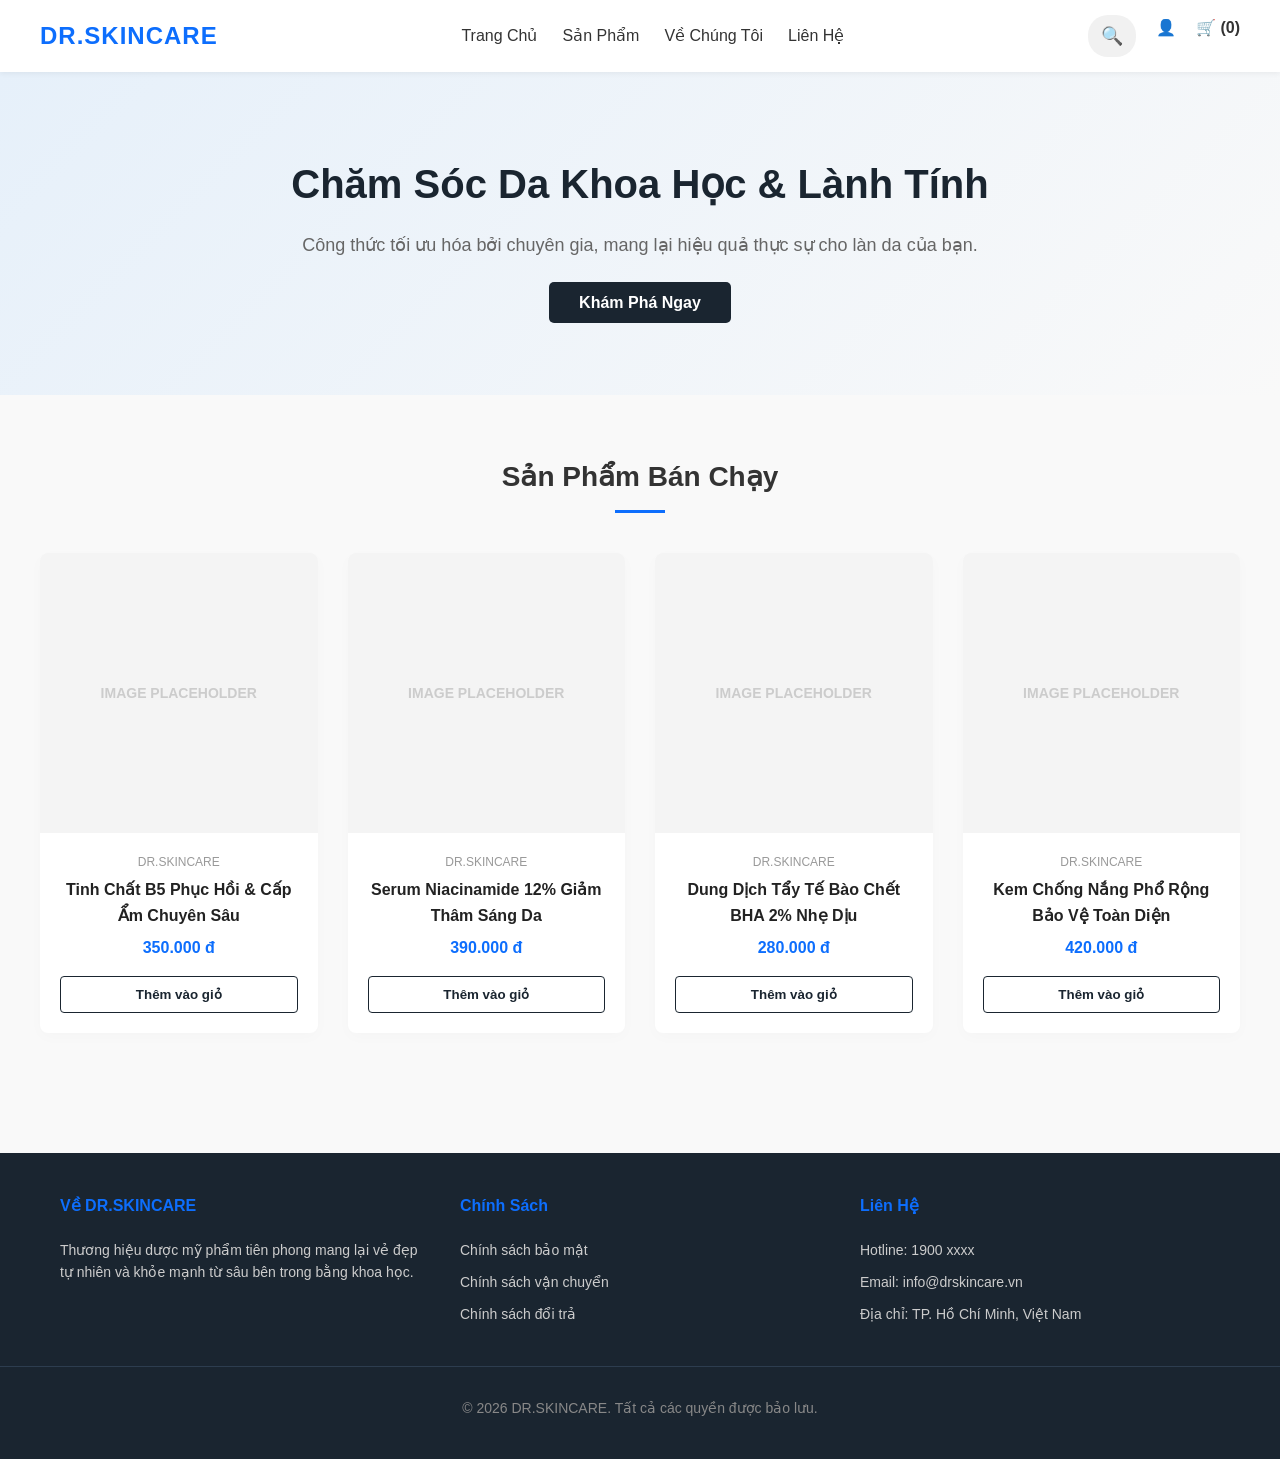
<file: index.html>
<!DOCTYPE html>
<html lang="vi">
<head>
    <meta charset="UTF-8">
    <meta name="viewport" content="width=device-width, initial-scale=1.0">
    <link rel="stylesheet" href="style.css">
    <!-- Giao Diện Cửa Hàng Mỹ Phẩm Dược Mỹ Phẩm -->
    <title>Trang Chủ</title>
    
</head>
<body>

    <header>
    <div class="container navbar">
        <div class="logo">DR.SKINCARE</div>

        <ul class="nav-links">
            <li><a href="./index.html" target="_self">Trang Chủ</a></li>
            <li><a href="./product.html">Sản Phẩm</a></li>
            <li><a href="#">Về Chúng Tôi</a></li>
            <li><a href="#">Liên Hệ</a></li>
        </ul>

        <div class="nav-icons">
            <div class="search-box">
                <input type="text" class="search-input" placeholder="Tìm kiếm...">
                <button class="search-btn">🔍</button>
            </div>
            <!-- thêm icon tài khoản -->
            <a href="#" class="account-btn">👤</a>

            <a href="./order.html" class="cart-btn">🛒 (0)</a>
        </div>
    </div>
</header>

    <section class="hero">
        <div class="container hero-content">
            <h1>Chăm Sóc Da Khoa Học & Lành Tính</h1>
            <p>Công thức tối ưu hóa bởi chuyên gia, mang lại hiệu quả thực sự cho làn da của bạn.</p>
            <a href="#" class="btn-shop">Khám Phá Ngay</a>
        </div>
    </section>

    <section class="products-section container">
        <h2 class="section-title">Sản Phẩm Bán Chạy</h2>
        
        <div class="product-grid">
            
            <div class="product-card">
                <div class="product-image"></div>
                <div class="product-info">
                    <span class="product-brand">Dr.Skincare</span>
                    <h3 class="product-name">Tinh Chất B5 Phục Hồi & Cấp Ẩm Chuyên Sâu</h3>
                    <div class="product-price">350.000 đ</div>
                    <button class="btn-add-cart">Thêm vào giỏ</button>
                </div>
            </div>

            <div class="product-card">
                <div class="product-image"></div>
                <div class="product-info">
                    <span class="product-brand">Dr.Skincare</span>
                    <h3 class="product-name">Serum Niacinamide 12% Giảm Thâm Sáng Da</h3>
                    <div class="product-price">390.000 đ</div>
                    <button class="btn-add-cart">Thêm vào giỏ</button>
                </div>
            </div>

            <div class="product-card">
                <div class="product-image"></div>
                <div class="product-info">
                    <span class="product-brand">Dr.Skincare</span>
                    <h3 class="product-name">Dung Dịch Tẩy Tế Bào Chết BHA 2% Nhẹ Dịu</h3>
                    <div class="product-price">280.000 đ</div>
                    <button class="btn-add-cart">Thêm vào giỏ</button>
                </div>
            </div>

            <div class="product-card">
                <div class="product-image"></div>
                <div class="product-info">
                    <span class="product-brand">Dr.Skincare</span>
                    <h3 class="product-name">Kem Chống Nắng Phổ Rộng Bảo Vệ Toàn Diện</h3>
                    <div class="product-price">420.000 đ</div>
                    <button class="btn-add-cart">Thêm vào giỏ</button>
                </div>
            </div>

        </div>
    </section>

    <footer>
        <div class="container footer-grid">
            <div class="footer-col">
                <h4>Về DR.SKINCARE</h4>
                <p style="color: #ccc;">Thương hiệu dược mỹ phẩm tiên phong mang lại vẻ đẹp tự nhiên và khỏe mạnh từ sâu bên trong bằng khoa học.</p>
            </div>
            <div class="footer-col">
                <h4>Chính Sách</h4>
                <ul>
                    <li><a href="#">Chính sách bảo mật</a></li>
                    <li><a href="#">Chính sách vận chuyển</a></li>
                    <li><a href="#">Chính sách đổi trả</a></li>
                </ul>
            </div>
            <div class="footer-col">
                <h4>Liên Hệ</h4>
                <ul>
                    <li>Hotline: 1900 xxxx</li>
                    <li>Email: info@drskincare.vn</li>
                    <li>Địa chỉ: TP. Hồ Chí Minh, Việt Nam</li>
                </ul>
            </div>
        </div>
        <div class="footer-bottom">
            &copy; 2026 DR.SKINCARE. Tất cả các quyền được bảo lưu.
        </div>
    </footer>

</body>
</html>
</file>
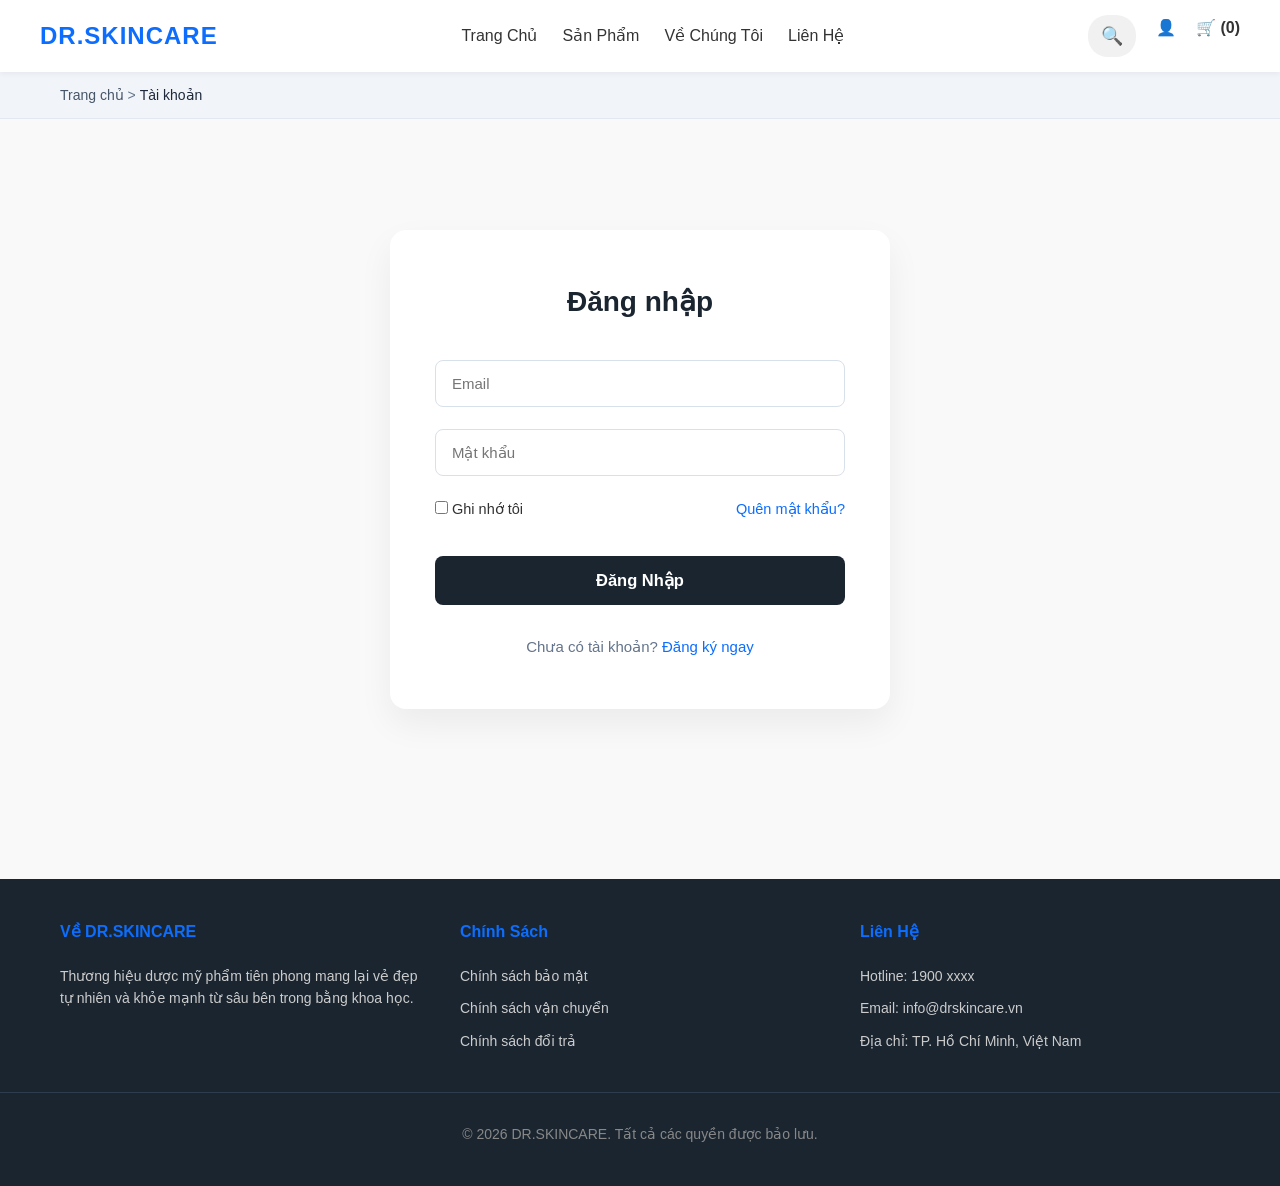
<file: login.html>
<!DOCTYPE html>
<html lang="vi">
<head>
    <meta charset="UTF-8">
    <meta name="viewport" content="width=device-width, initial-scale=1.0">
    <title>Tài Khoản | DR.SKINCARE</title>
    <link rel="stylesheet" href="style.css">
</head>
<body>
    <!-- Header giống các trang khác -->
    <header>
        <div class="container navbar">
            <div class="logo">DR.SKINCARE</div>
            <ul class="nav-links">
                <li><a href="./index.html">Trang Chủ</a></li>
                <li><a href="./product.html">Sản Phẩm</a></li>
                <li><a href="#">Về Chúng Tôi</a></li>
                <li><a href="#">Liên Hệ</a></li>
            </ul>
            <div class="nav-icons">
                <div class="search-box">
                    <input type="text" class="search-input" placeholder="Tìm kiếm...">
                    <button class="search-btn">🔍</button>
                </div>
                <a href="./login.html" class="account-btn">👤</a>
                <a href="./order.html" class="cart-btn">🛒 (0)</a>
            </div>
        </div>
    </header>

    <div class="breadcrumb-container">
        <div class="container breadcrumb">
            <a href="./index.html">Trang chủ</a> &gt; <span>Tài khoản</span>
        </div>
    </div>

    <main class="account-page">
        <div class="account-container">
            <!-- ĐÃ XÓA PHẦN AUTH-TABS Ở ĐÂY ĐỂ GIAO DIỆN GỌN GÀNG HƠN -->

            <!-- Form Đăng Nhập -->
            <div id="login-form" class="auth-form">
                <h2>Đăng nhập</h2>
                <div class="form-group">
                    <input type="email" placeholder="Email" required class="form-control">
                </div>
                <div class="form-group">
                    <input type="password" placeholder="Mật khẩu" required class="form-control">
                </div>
                <div class="flex-between">
                    <label><input type="checkbox"> Ghi nhớ tôi</label>
                    <a href="#" id="forgot-link" class="forgot-link">Quên mật khẩu?</a>
                </div>
                <button type="submit" class="btn-primary">Đăng Nhập</button>
                <p class="switch-text">Chưa có tài khoản? <a href="#" class="switch-to-register">Đăng ký ngay</a></p>
            </div>

            <!-- Form Đăng Ký -->
            <div id="register-form" class="auth-form hidden">
                <h2>Đăng ký tài khoản</h2>
                <div class="form-group">
                    <input type="text" placeholder="Họ và tên" required class="form-control">
                </div>
                <div class="form-group">
                    <input type="email" placeholder="Email" required class="form-control">
                </div>
                <div class="form-group">
                    <input type="tel" placeholder="Số điện thoại" required class="form-control">
                </div>
                <div class="form-group">
                    <input type="password" placeholder="Mật khẩu" required class="form-control">
                </div>
                <div class="form-group">
                    <input type="password" placeholder="Nhập lại mật khẩu" required class="form-control">
                </div>
                <button type="submit" class="btn-primary">Đăng Ký</button>
                <p class="switch-text">Đã có tài khoản? <a href="#" class="switch-to-login">Đăng nhập</a></p>
            </div>

            <!-- Form Quên mật khẩu -->
            <div id="forgot-form" class="auth-form hidden">
                <h2>Quên mật khẩu</h2>
                <p class="form-description">Nhập email của bạn để nhận link đặt lại mật khẩu.</p>
                <div class="form-group">
                    <input type="email" placeholder="Email" required class="form-control">
                </div>
                <button type="submit" class="btn-primary">Gửi link đặt lại mật khẩu</button>
                <p class="switch-text"><a href="#" id="back-to-login">Quay lại đăng nhập</a></p>
            </div>
        </div>
    </main>

    <footer>
        <div class="container footer-grid">
            <div class="footer-col">
                <h4>Về DR.SKINCARE</h4>
                <p style="color: #ccc;">Thương hiệu dược mỹ phẩm tiên phong mang lại vẻ đẹp tự nhiên và khỏe mạnh từ sâu bên trong bằng khoa học.</p>
            </div>
            <div class="footer-col">
                <h4>Chính Sách</h4>
                <ul>
                    <li><a href="#">Chính sách bảo mật</a></li>
                    <li><a href="#">Chính sách vận chuyển</a></li>
                    <li><a href="#">Chính sách đổi trả</a></li>
                </ul>
            </div>
            <div class="footer-col">
                <h4>Liên Hệ</h4>
                <ul>
                    <li>Hotline: 1900 xxxx</li>
                    <li>Email: info@drskincare.vn</li>
                    <li>Địa chỉ: TP. Hồ Chí Minh, Việt Nam</li>
                </ul>
            </div>
        </div>
        <div class="footer-bottom">
            &copy; 2026 DR.SKINCARE. Tất cả các quyền được bảo lưu.
        </div>
    </footer>

    <script>
        // Quản lý chuyển đổi form trực tiếp qua hàm điều hướng
        const forms = {
            login: document.getElementById('login-form'),
            register: document.getElementById('register-form'),
            forgot: document.getElementById('forgot-form')
        };

        function switchForm(targetForm) {
            // Ẩn tất cả các form
            Object.values(forms).forEach(form => form.classList.add('hidden'));
            // Hiển thị form được chọn
            forms[targetForm].classList.remove('hidden');
        }

        // Sự kiện khi nhấn "Đăng ký ngay" tại form Đăng Nhập
        document.querySelectorAll('.switch-to-register').forEach(link => {
            link.addEventListener('click', (e) => {
                e.preventDefault();
                switchForm('register');
            });
        });

        // Sự kiện khi nhấn "Đăng nhập" tại form Đăng Ký
        document.querySelectorAll('.switch-to-login').forEach(link => {
            link.addEventListener('click', (e) => {
                e.preventDefault();
                switchForm('login');
            });
        });

        // Sự kiện khi nhấn "Quên mật khẩu?"
        document.getElementById('forgot-link').addEventListener('click', (e) => {
            e.preventDefault();
            switchForm('forgot');
        });

        // Sự kiện khi nhấn "Quay lại đăng nhập" tại form Quên Mật Khẩu
        document.getElementById('back-to-login').addEventListener('click', (e) => {
            e.preventDefault();
            switchForm('login');
        });
    </script>
</body>
</html>
</file>
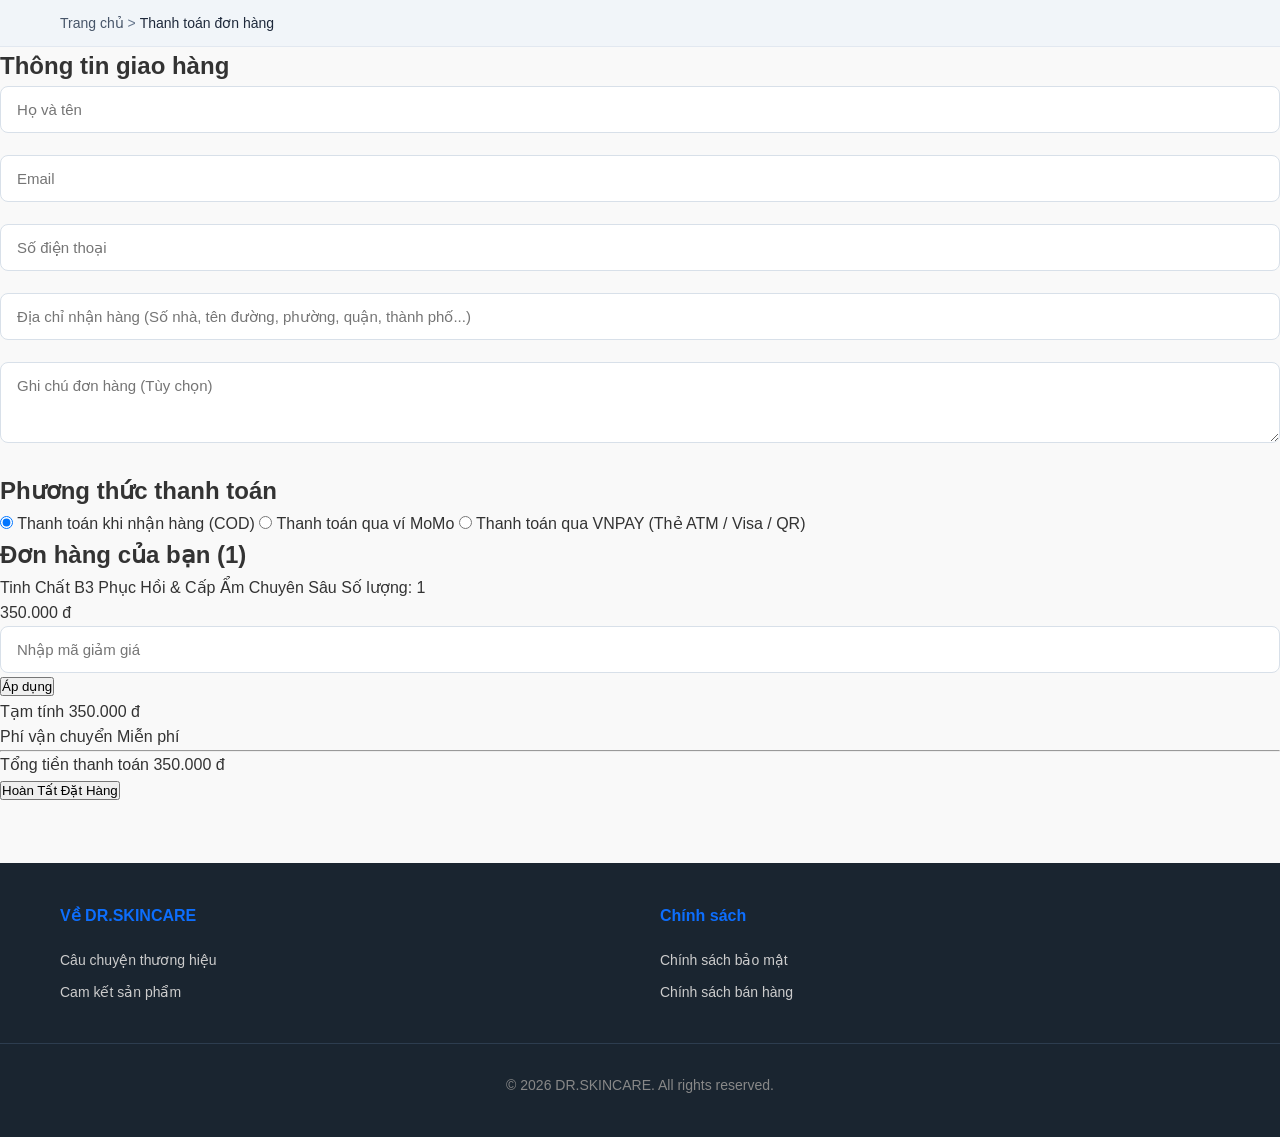
<file: order.html>
<!DOCTYPE html>
<html lang="vi">
<head>
    <meta charset="UTF-8">
    <meta name="viewport" content="width=device-width, initial-scale=1.0">
    <title>Thanh Toán | DR.SKINCARE</title>
    <link rel="stylesheet" href="style.css">
</head>
<body>
    <div class="breadcrumb-container">
        <div class="breadcrumb">
            <a href="./index.html">Trang chủ</a> &gt; <span>Thanh toán đơn hàng</span>
        </div>
    </div>

    <main class="checkout-page-layout">
        
        <section class="checkout-left">
            <form id="checkout-form">
                
                <div class="checkout-section">
                    <h2>Thông tin giao hàng</h2>
                    <div class="form-group">
                        <input type="text" placeholder="Họ và tên" required class="form-control">
                    </div>
                    <div class="form-grid">
                        <div class="form-group">
                            <input type="email" placeholder="Email" required class="form-control">
                        </div>
                        <div class="form-group">
                            <input type="tel" placeholder="Số điện thoại" required class="form-control">
                        </div>
                    </div>
                    <div class="form-group">
                        <input type="text" placeholder="Địa chỉ nhận hàng (Số nhà, tên đường, phường, quận, thành phố...)" required class="form-control">
                    </div>
                    <!-- <div class="form-grid triple">
                        <div class="form-group">
                            <select required class="form-control">
                                <option value="" disabled selected>Tỉnh / Thành phố</option>
                                <option value="HCM">Hồ Chí Minh</option>
                                <option value="HN">Hà Nội</option>
                            </select>
                        </div>
                        <div class="form-group">
                            <select required class="form-control">
                                <option value="" disabled selected>Quận / Huyện</option>
                            </select>
                        </div>
                        <div class="form-group">
                            <select required class="form-control">
                                <option value="" disabled selected>Phường / Xã</option>
                            </select>
                        </div>
                    </div> -->
                    <div class="form-group">
                        <textarea placeholder="Ghi chú đơn hàng (Tùy chọn)" class="form-control" rows="3"></textarea>
                    </div>
                </div>

                <div class="checkout-section">
                    <h2>Phương thức thanh toán</h2>
                    <div class="payment-options">
                        <label class="payment-item">
                            <input type="radio" name="payment_method" value="cod" checked>
                            <span class="payment-text">Thanh toán khi nhận hàng (COD)</span>
                        </label>
                        <label class="payment-item">
                            <input type="radio" name="payment_method" value="momo">
                            <span class="payment-text">Thanh toán qua ví MoMo</span>
                        </label>
                        <label class="payment-item">
                            <input type="radio" name="payment_method" value="vnpay">
                            <span class="payment-text">Thanh toán qua VNPAY (Thẻ ATM / Visa / QR)</span>
                        </label>
                    </div>
                </div>

            </form>
        </section>

        <section class="checkout-right">
            <div class="order-summary-box">
                <h2>Đơn hàng của bạn (1)</h2>
                
                <div class="order-items-list">
                    <div class="order-item">
                        <div class="order-item-img">
                            </div>
                        <div class="order-item-info">
                            <span class="order-item-name">Tinh Chất B3 Phục Hồi & Cấp Ẩm Chuyên Sâu</span>
                            <span class="order-item-qty">Số lượng: 1</span>
                        </div>
                        <div class="order-item-price">350.000 đ</div>
                    </div>
                </div>

                <div class="coupon-box">
                    <input type="text" placeholder="Nhập mã giảm giá" class="form-control coupon-input">
                    <button type="button" class="btn-apply-coupon">Áp dụng</button>
                </div>

                <div class="price-lines">
                    <div class="price-line">
                        <span>Tạm tính</span>
                        <span>350.000 đ</span>
                    </div>
                    <div class="price-line">
                        <span>Phí vận chuyển</span>
                        <span>Miễn phí</span>
                    </div>
                    <hr class="summary-divider">
                    <div class="price-line total-line">
                        <span>Tổng tiền thanh toán</span>
                        <span class="final-total">350.000 đ</span>
                    </div>
                </div>

                <button type="submit" form="checkout-form" class="btn-submit-order">Hoàn Tất Đặt Hàng</button>
            </div>
        </section>

    </main>

    <footer>
        <div class="container footer-grid">
            <div class="footer-col">
                <h4>Về DR.SKINCARE</h4>
                <ul>
                    <li>Câu chuyện thương hiệu</li>
                    <li>Cam kết sản phẩm</li>
                </ul>
            </div>
            <div class="footer-col">
                <h4>Chính sách</h4>
                <ul>
                    <li>Chính sách bảo mật</li>
                    <li>Chính sách bán hàng</li>
                </ul>
            </div>
        </div>
        <div class="footer-bottom">
            &copy; 2026 DR.SKINCARE. All rights reserved.
        </div>
    </footer>

</body>
</html>
</file>
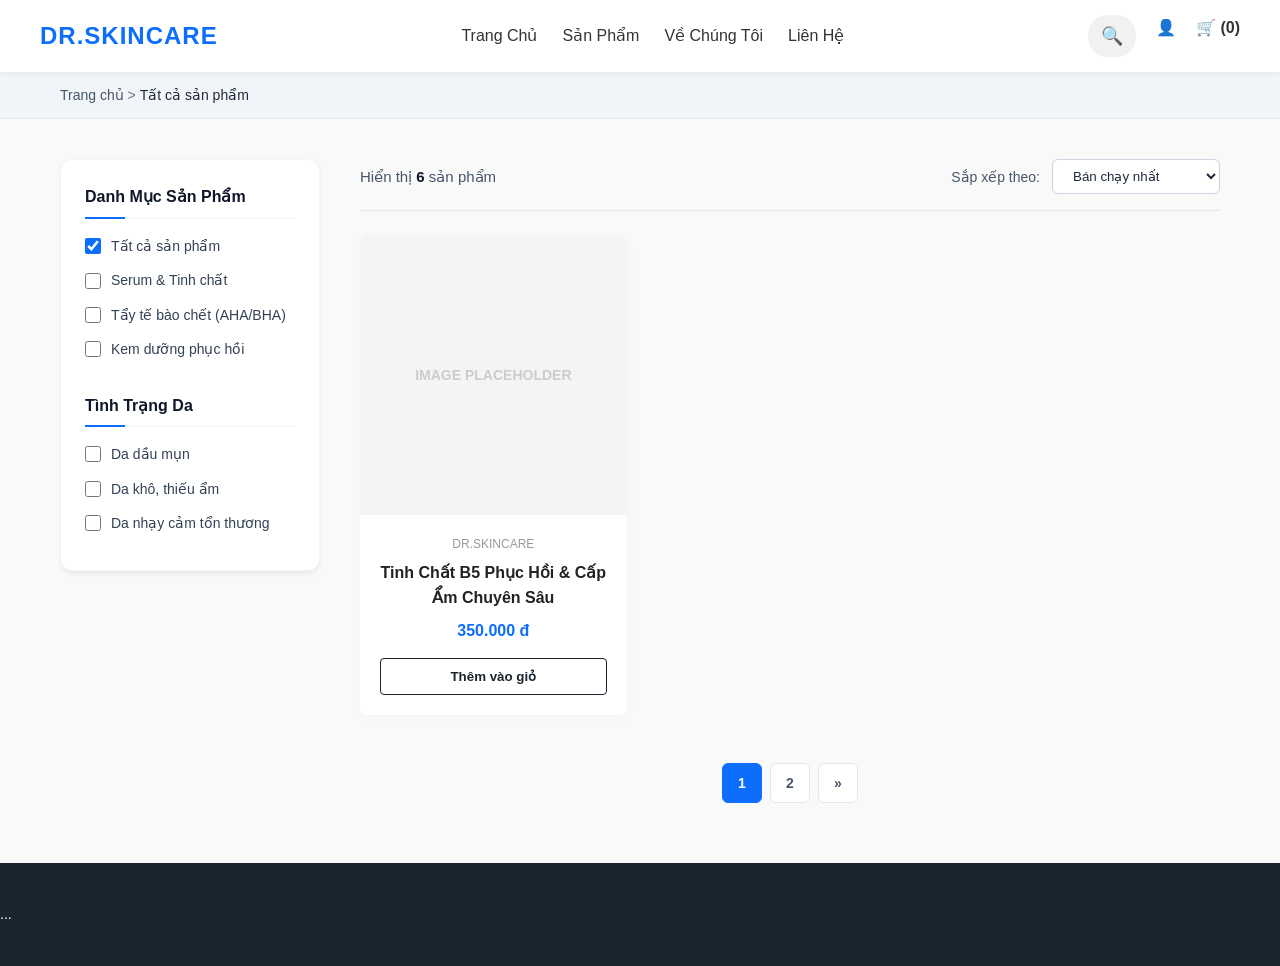
<file: product.html>
<!DOCTYPE html>
<html lang="vi">
<head>
    <meta charset="UTF-8">
    <meta name="viewport" content="width=device-width, initial-scale=1.0">
    <title>Sản Phẩm - DR.SKINCARE</title>
    <link rel="stylesheet" href="style.css">
</head>
<body>

    
    <header>
    <div class="container navbar">
        <div class="logo">DR.SKINCARE</div>

        <ul class="nav-links">
            <li><a href="./index.html">Trang Chủ</a></li>
            <li><a href="./product.html" target="_self">Sản Phẩm</a></li>
            <li><a href="#">Về Chúng Tôi</a></li>
            <li><a href="#">Liên Hệ</a></li>
        </ul>

        <div class="nav-icons">
            <div class="search-box">
                <input type="text" class="search-input" placeholder="Tìm kiếm...">
                <button class="search-btn">🔍</button>
            </div>
            <!-- thêm icon tài khoản -->
            <a href="#" class="account-btn">👤</a>  

            <a href="./order.html" class="cart-btn">🛒 (0)</a>
        </div>
    </div>
</header>

    <div class="breadcrumb-container">
        <div class="container breadcrumb">
            <a href="index.html">Trang chủ</a> &gt; <span>Tất cả sản phẩm</span>
        </div>
    </div>

    <main class="container product-page-layout">
        
        <aside class="sidebar-filter">
            <div class="filter-section">
                <h3>Danh Mục Sản Phẩm</h3>
                <ul>
                    <li><label><input type="checkbox" checked> Tất cả sản phẩm</label></li>
                    <li><label><input type="checkbox"> Serum & Tinh chất</label></li>
                    <li><label><input type="checkbox"> Tẩy tế bào chết (AHA/BHA)</label></li>
                    <li><label><input type="checkbox"> Kem dưỡng phục hồi</label></li>
                </ul>
            </div>
            <div class="filter-section">
                <h3>Tình Trạng Da</h3>
                <ul>
                    <li><label><input type="checkbox"> Da dầu mụn</label></li>
                    <li><label><input type="checkbox"> Da khô, thiếu ẩm</label></li>
                    <li><label><input type="checkbox"> Da nhạy cảm tổn thương</label></li>
                </ul>
            </div>
        </aside>

        <section class="product-content">
            <div class="product-toolbar">
                <p class="product-count">Hiển thị <strong>6</strong> sản phẩm</p>
                <div class="sort-options">
                    <label for="sort">Sắp xếp theo:</label>
                    <select id="sort">
                        <option>Bán chạy nhất</option>
                        <option>Giá: Thấp đến Cao</option>
                        <option>Giá: Cao đến Thấp</option>
                    </select>
                </div>
            </div>

            <div class="product-grid">
                <div class="product-card">
                    <div class="product-image"></div>
                    <div class="product-info">
                        <span class="product-brand">Dr.Skincare</span>
                        <h3 class="product-name">Tinh Chất B5 Phục Hồi & Cấp Ẩm Chuyên Sâu</h3>
                        <div class="product-price">350.000 đ</div>
                        <button class="btn-add-cart">Thêm vào giỏ</button>
                    </div>
                </div>
                </div>

            <div class="pagination">
                <a href="#" class="page-item active">1</a>
                <a href="#" class="page-item">2</a>
                <a href="#" class="page-item">&raquo;</a>
            </div>
        </section>
    </main>

    <footer>...</footer>

</body>
</html>
</file>
<file: style.css>
/* GIAO DIỆN TRANG CHỦ */

        /* --- CSS RESET & GENERAL STYLES --- */
        * {
            margin: 0;
            padding: 0;
            box-sizing: border-box;
            font-family: 'Segoe UI', Tahoma, Geneva, Verdana, sans-serif;
        }

        body {
            background-color: #f9f9f9;
            color: #333;
            line-height: 1.6;
        }

        a {
            text-transform: none;
            text-decoration: none;
            color: inherit;
        }

        li {
            list-style: none;
        }

        .container {
            max-width: 1200px;
            margin: 0 auto;
            padding: 0 20px;
        }

        /* --- HEADER & NAVIGATION --- */
        header {
            background-color: #ffffff;
            box-shadow: 0 2px 5px rgba(0,0,0,0.05);
            position: sticky;
            top: 0;
            z-index: 1000;
        }

        .navbar {
            display: flex;
            justify-content: space-between;
            align-items: center;
            padding: 15px 0;
        }

        .logo {
            font-size: 24px;
            font-weight: 700;
            color: #0d6efd; /* Màu chủ đạo xanh dương dịu kiểu dược mỹ phẩm */
            letter-spacing: 1px;
        }

        .nav-links {
            display: flex;
            gap: 25px;
        }

        .nav-links a {
            font-weight: 500;
            transition: color 0.3s;
        }

        .nav-links a:hover {
            color: #0d6efd;
        }

        .nav-icons {
            display: flex;
            gap: 20px;
            font-weight: 600;
            cursor: pointer;
        }

        /* --- HERO BANNER --- */
        .hero {
            background: linear-gradient(135deg, #e6f0fa 0%, #f9f9f9 100%);
            padding: 80px 0;
            text-align: center;
        }

        .hero-content h1 {
            font-size: 40px;
            margin-bottom: 15px;
            color: #1a2530;
        }

        .hero-content p {
            font-size: 18px;
            color: #666;
            margin-bottom: 30px;
        }

        .btn-shop {
            background-color: #1a2530;
            color: #fff;
            padding: 12px 30px;
            border-radius: 5px;
            font-weight: 600;
            transition: background 0.3s;
        }

        .btn-shop:hover {
            background-color: #0d6efd;
        }

        /* --- PRODUCT SECTION --- */
        .products-section {
            padding: 60px 0;
        }

        .section-title {
            text-align: center;
            font-size: 28px;
            margin-bottom: 40px;
            position: relative;
        }

        .section-title::after {
            content: '';
            display: block;
            width: 50px;
            height: 3px;
            background-color: #0d6efd;
            margin: 10px auto 0;
        }

        .product-grid {
            display: grid;
            grid-template-columns: repeat(auto-fill, minmax(260px, 1fr));
            gap: 30px;
        }

        .product-card {
            background-color: #fff;
            border-radius: 8px;
            overflow: hidden;
            box-shadow: 0 4px 15px rgba(0,0,0,0.02);
            transition: transform 0.3s, box-shadow 0.3s;
            display: flex;
            flex-direction: column;
            justify-content: space-between;
        }

        .product-card:hover {
            transform: translateY(-5px);
            box-shadow: 0 10px 20px rgba(0,0,0,0.08);
        }

        .product-image {
            background-color: #f4f4f4;
            height: 280px;
            display: flex;
            align-items: center;
            justify-content: center;
            position: relative;
            color: #aaa;
            font-size: 14px;
        }

        /* Giả lập hình ảnh bằng CSS vững chắc */
        .product-image::before {
            content: "IMAGE PLACEHOLDER";
            font-weight: bold;
            color: #ccc;
        }

        .product-info {
            padding: 20px;
            text-align: center;
        }

        .product-brand {
            font-size: 12px;
            color: #999;
            text-transform: uppercase;
            margin-bottom: 5px;
            display: block;
        }

        .product-name {
            font-size: 16px;
            font-weight: 600;
            color: #222;
            margin-bottom: 10px;
            height: 48px; /* Giới hạn 2 dòng chữ */
            overflow: hidden;
        }

        .product-price {
            font-size: 16px;
            color: #0d6efd;
            font-weight: 700;
            margin-bottom: 15px;
        }

        .btn-add-cart {
            width: 100%;
            background-color: transparent;
            border: 1px solid #1a2530;
            color: #1a2530;
            padding: 10px;
            border-radius: 4px;
            cursor: pointer;
            font-weight: 600;
            transition: all 0.3s;
        }

        .btn-add-cart:hover {
            background-color: #1a2530;
            color: #fff;
        }

        /* --- FOOTER --- */
        footer {
            background-color: #1a2530;
            color: #fff;
            padding: 40px 0;
            margin-top: 60px;
            font-size: 14px;
        }

        .footer-grid {
            display: grid;
            grid-template-columns: repeat(auto-fit, minmax(200px, 1fr));
            gap: 40px;
        }

        .footer-col h4 {
            font-size: 16px;
            margin-bottom: 20px;
            color: #0d6efd;
        }

        .footer-col ul li {
            margin-bottom: 10px;
            color: #ccc;
        }

        .footer-bottom {
            text-align: center;
            padding-top: 30px;
            margin-top: 30px;
            border-top: 1px solid #2d3d4f;
            color: #888;
        }

        /* Responsive di động */
        @media (max-width: 768px) {
            .nav-links {
                display: none; /* Ẩn menu trên mobile để đơn giản hóa */
            }
            .hero-content h1 {
                font-size: 28px;
            }
        }
/* Khung chứa thanh tìm kiếm */
.search-box {
    display: flex;
    align-items: center;
    position: relative;
    background-color: #f1f1f1;
    border-radius: 20px;
    padding: 5px;
    overflow: hidden;
}

/* Ô nhập liệu mặc định sẽ có chiều rộng bằng 0 (bị ẩn) */
.search-input {
    width: 0;
    border: none;
    outline: none;
    background: none;
    font-size: 14px;
    padding: 0;
    /* Tạo hiệu ứng chuyển động mượt mà trong 0.4 giây */
    transition: width 0.4s ease, padding 0.4s ease; 
}

/* Nút kính lúp */
.search-btn {
    background: none;
    border: none;
    cursor: pointer;
    font-size: 18px;
    padding: 5px 8px;
    display: flex;
    align-items: center;
    justify-content: center;
}

/* KHI RÊ CHUỘT VÀO: Ô nhập liệu tự động dài ra */
.search-box:hover .search-input,
.search-input:focus {
    width: 180px; /* Độ dài khi mở rộng ra */
    padding: 0 10px;
}

/* ==========================================================================
   CSS DÀNH RIÊNG CHO TRANG SẢN PHẨM (PRODUCT LISTING PAGE)
   ========================================================================== */

/* 1. Thanh điều hướng phụ (Breadcrumb) */
.breadcrumb-container {
    background-color: #f1f5f9;
    padding: 12px 0;
    font-size: 14px;
    border-bottom: 1px solid #e2e8f0;
}

.breadcrumb {
    max-width: 1200px;
    margin: 0 auto;
    padding: 0 20px;
    color: #64748b;
}

.breadcrumb a {
    color: #475569;
    text-decoration: none;
    transition: color 0.2s ease;
}

.breadcrumb a:hover {
    color: #0d6efd;
}

.breadcrumb span {
    color: #1e293b;
    font-weight: 500;
}

/* 2. Bố cục chính Grid 2 cột: Sidebar Bộ lọc & Vùng sản phẩm */
.product-page-layout {
    display: grid;
    grid-template-columns: 260px 1fr;
    gap: 40px;
    max-width: 1200px;
    margin: 40px auto;
    padding: 0 20px; /* Sửa lỗi chạm sát mép màn hình */
}

/* 3. Bộ lọc bên trái (Sidebar Filter) */
.sidebar-filter {
    background-color: #ffffff;
    padding: 24px;
    border-radius: 12px;
    height: fit-content;
    box-shadow: 0 4px 6px -1px rgba(0, 0, 0, 0.05), 0 2px 4px -1px rgba(0, 0, 0, 0.03);
    border: 1px solid #f1f5f9;
}

.filter-section {
    margin-bottom: 32px;
}

.filter-section:last-child {
    margin-bottom: 0;
}

.filter-section h3 {
    font-size: 16px;
    font-weight: 600;
    color: #0f172a;
    margin-bottom: 16px;
    padding-bottom: 8px;
    border-bottom: 1px solid #f1f5f9;
    position: relative;
}

/* Thanh gạch dưới tiêu đề bộ lọc */
.filter-section h3::after {
    content: '';
    position: absolute;
    bottom: -1px;
    left: 0;
    width: 40px;
    height: 2px;
    background-color: #0d6efd;
}

.filter-section ul li {
    margin-bottom: 12px;
    font-size: 14px;
    color: #334155;
    list-style: none;
}

.filter-section ul li label {
    display: flex;
    align-items: center;
    gap: 10px;
    cursor: pointer;
    user-select: none;
}

.filter-section ul li input[type="checkbox"],
.filter-section ul li input[type="radio"] {
    width: 16px;
    height: 16px;
    cursor: pointer;
    accent-color: #0d6efd; /* Ép màu xanh đồng bộ thương hiệu */
}

/* 4. Vùng nội dung sản phẩm bên phải */
.product-content {
    display: flex;
    flex-direction: column;
}

/* Thanh công cụ sắp xếp (Toolbar) */
.product-toolbar {
    display: flex;
    justify-content: space-between;
    align-items: center;
    margin-bottom: 24px;
    padding-bottom: 16px;
    border-bottom: 1px solid #e2e8f0;
}

.product-count {
    font-size: 15px;
    color: #475569;
}

.product-count strong {
    color: #0f172a;
}

.sort-options {
    display: flex;
    align-items: center;
    gap: 12px;
    font-size: 14px;
    color: #475569;
}

.sort-options select {
    padding: 8px 16px;
    border: 1px solid #cbd5e1;
    border-radius: 6px;
    outline: none;
    background-color: #ffffff;
    color: #1e293b;
    cursor: pointer;
    font-weight: 500;
    transition: border-color 0.2s;
}

.sort-options select:focus {
    border-color: #0d6efd;
}

/* Khối điều hướng Phân trang (Pagination) */
.pagination {
    display: flex;
    justify-content: center;
    gap: 8px;
    margin-top: 48px;
}

.page-item {
    display: inline-flex;
    align-items: center;
    justify-content: center;
    min-width: 40px;
    height: 40px;
    padding: 0 6px;
    border: 1px solid #e2e8f0;
    background-color: #ffffff;
    color: #475569;
    border-radius: 6px;
    font-weight: 600;
    font-size: 14px;
    text-decoration: none;
    transition: all 0.2s ease;
}

.page-item:hover {
    border-color: #cbd5e1;
    color: #0f172a;
    background-color: #f8fafc;
}

.page-item.active {
    background-color: #0d6efd;
    color: #ffffff;
    border-color: #0d6efd;
}

/* 5. Responsive tối ưu hiển thị cho Mobile & Tablet */
@media (max-width: 992px) {
    .product-page-layout {
        grid-template-columns: 1fr; /* Chuyển thành 1 cột đứng */
        gap: 24px;
        margin: 24px auto;
    }
    .sidebar-filter {
        display: none; /* Tạm thời ẩn bộ lọc sidebar trên mobile để tránh chật màn hình */
    }
}

@media (max-width: 576px) {
    .product-toolbar {
        flex-direction: column;
        align-items: flex-start;
        gap: 12px;
    }
    .sort-options {
        width: 100%;
        justify-content: space-between;
    }
    .sort-options select {
        flex-grow: 1;
        max-width: 200px;
    }
}

/* ==========================================================================
   CSS DÀNH RIÊNG CHO TRANG TÀI KHOẢN 
   ========================================================================== */

.account-page {
    padding: 80px 20px;
    background-color: #f9f9f9;
    min-height: calc(100vh - 200px);
    display: flex;
    align-items: center;
    justify-content: center;
}

.account-container {
    width: 100%;
    max-width: 500px; /* Độ rộng tối ưu giúp form cân đối, sang trọng */
    margin: 0 auto;
    background: #ffffff;
    border-radius: 16px;
    box-shadow: 0 15px 35px rgba(0, 0, 0, 0.06);
    overflow: hidden;
}

.auth-form {
    padding: 50px 45px; /* Tăng nhẹ padding để bù đắp không gian khi mất tab trên */
}

.auth-form.hidden {
    display: none;
}

.auth-form h2 {
    text-align: center;
    margin-bottom: 35px;
    color: #1a2530;
    font-size: 28px;
    font-weight: 700;
}

.form-description {
    text-align: center;
    color: #64748b;
    margin-bottom: 25px;
    font-size: 15px;
    line-height: 1.5;
}

.form-group {
    margin-bottom: 22px;
}

.form-control {
    width: 100%;
    padding: 14px 16px;
    font-size: 15px;
    border: 1px solid #d8e0e9;
    border-radius: 8px;
    outline: none;
    background-color: #fff;
    transition: all 0.3s ease;
}

.form-control:focus {
    border-color: #0d6efd;
    box-shadow: 0 0 0 3px rgba(13, 110, 253, 0.15);
}

.flex-between {
    display: flex;
    justify-content: space-between;
    align-items: center;
    margin-bottom: 25px;
    font-size: 14.5px;
}

.forgot-link {
    color: #0d6efd;
    font-size: 14.5px;
    text-decoration: none;
}

.forgot-link:hover {
    text-decoration: underline;
}

.btn-primary {
    width: 100%;
    background-color: #1a2530;
    color: white;
    padding: 15px;
    border: none;
    border-radius: 8px;
    font-size: 16.5px;
    font-weight: 600;
    cursor: pointer;
    margin-top: 10px;
    transition: background 0.3s, transform 0.1s;
}

.btn-primary:hover {
    background-color: #0d6efd;
}

.btn-primary:active {
    transform: scale(0.99);
}

.switch-text {
    text-align: center;
    margin-top: 30px;
    font-size: 15px;
    color: #64748b;
}

.switch-text a {
    color: #0d6efd;
    font-weight: 500;
    text-decoration: none;
}

.switch-text a:hover {
    text-decoration: underline;
}

/* Responsive mượt mà cho thiết bị di động */
@media (max-width: 576px) {
    .account-page {
        padding: 40px 15px;
    }
    .auth-form {
        padding: 40px 24px;
    }
}
</file>
